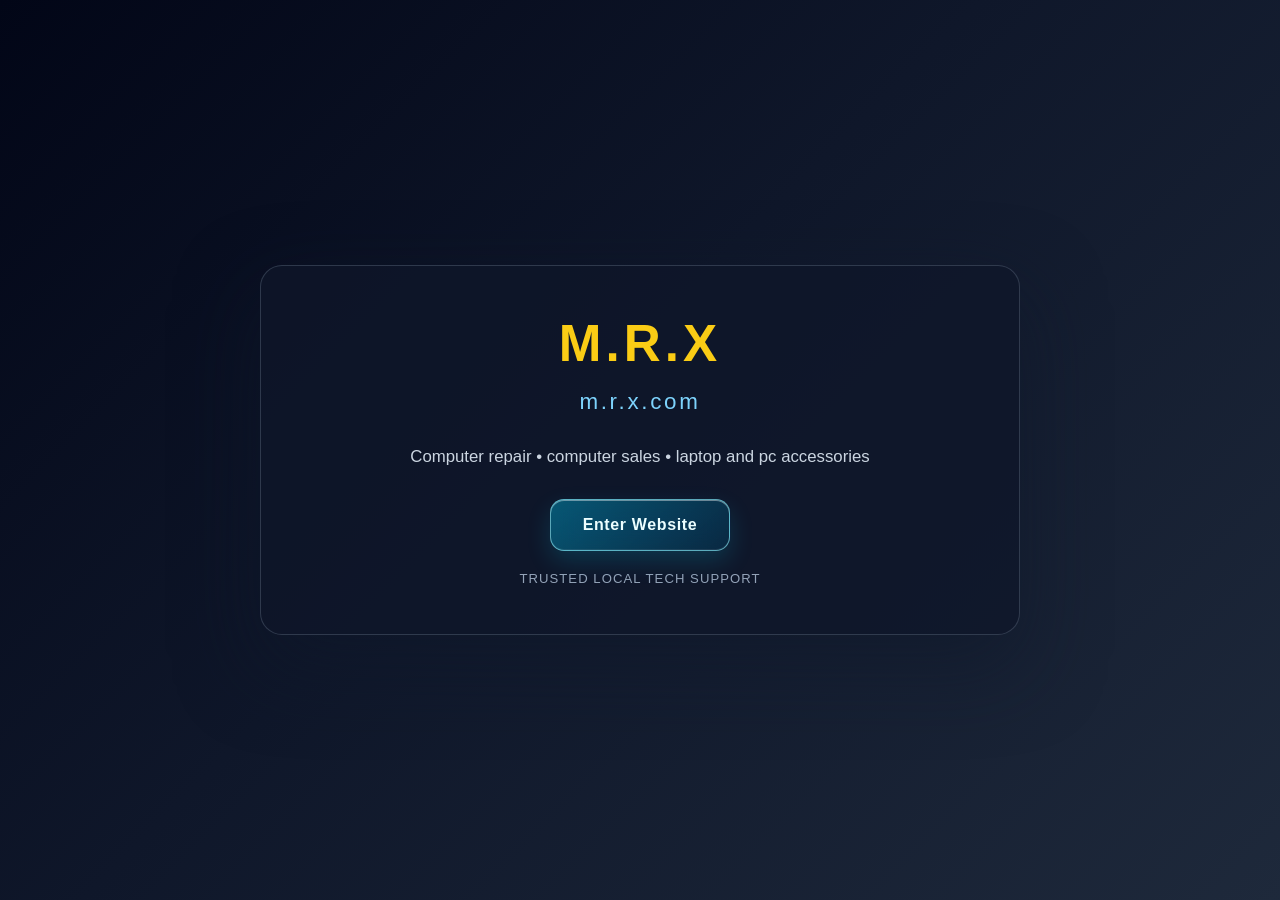
<file: index.html>
<!DOCTYPE html>
<html lang="en">
<head>
  <meta charset="UTF-8">
  <meta name="viewport" content="width=device-width, initial-scale=1.0">
  <meta name="theme-color" content="#020617">
  <title>M.R.X Computer Solutions</title>
  <style>
    * {
      box-sizing: border-box;
    }

    body {
      display: grid;
      place-items: center;
      min-height: 100vh;
      margin: 0;
      padding: 24px;
      color: #f8fafc;
      background: linear-gradient(135deg, #020617 0%, #0f172a 45%, #1e293b 100%);
      font-family: Arial, Helvetica, sans-serif;
    }

    .entry-box {
      width: min(760px, 100%);
      padding: 48px 32px;
      border: 1px solid rgba(148, 163, 184, 0.25);
      border-radius: 22px;
      background: rgba(15, 23, 42, 0.78);
      box-shadow: 0 30px 80px rgba(15, 23, 42, 0.55);
      text-align: center;
    }

    .brand {
      margin: 0 0 16px;
      color: #facc15;
      font-size: clamp(2rem, 4vw, 4rem);
      font-weight: 800;
      letter-spacing: 0.08em;
    }

    .domain {
      margin: 0 0 28px;
      color: #7dd3fc;
      font-size: clamp(1rem, 2vw, 1.4rem);
      letter-spacing: 0.12em;
      text-transform: lowercase;
    }

    .tagline {
      margin: 0 0 28px;
      color: #cbd5e1;
      font-size: 1.05rem;
      line-height: 1.7;
    }

    .btn {
      display: inline-block;
      padding: 16px 32px;
      border-radius: 999px;
      color: #111827;
      background: linear-gradient(135deg, #f59e0b, #f97316);
      box-shadow: 0 14px 28px rgba(249, 115, 22, 0.35);
      font-weight: 700;
      letter-spacing: 0.04em;
      text-decoration: none;
      transition: transform 0.2s ease, box-shadow 0.2s ease;
    }

    .btn:hover {
      transform: translateY(-2px);
      box-shadow: 0 18px 32px rgba(249, 115, 22, 0.4);
    }

    .btn:focus-visible {
      outline: 3px solid #7dd3fc;
      outline-offset: 4px;
    }

    .meta {
      margin: 20px 0 0;
      color: #94a3b8;
      font-size: 0.82rem;
      letter-spacing: 0.08em;
      text-transform: uppercase;
    }

    @media (max-width: 480px) {
      .entry-box {
        padding: 40px 22px;
      }
    }

    @media (prefers-reduced-motion: reduce) {
      .btn {
        transition: none;
      }
    }
  </style>
  <link rel="stylesheet" href="acrylic-buttons.css">
</head>
<body>
  <main class="entry-box">
    <h1 class="brand" data-mrx-content="indexBrand">M.R.X</h1>
    <p class="domain" data-mrx-content="indexDomain">m.r.x.com</p>
    <p class="tagline" data-mrx-content="indexTagline">Computer repair &bull; computer sales &bull; laptop and pc accessories</p>
    <a class="btn acrylic-btn" href="home.html">Enter Website</a>
    <p class="meta">Trusted local tech support</p>
  </main>
  <script src="mrx-backend-config.js"></script>
  <script src="mrx-backend.js"></script>
  <script src="mrx-site.js"></script>
</body>
</html>
</file>
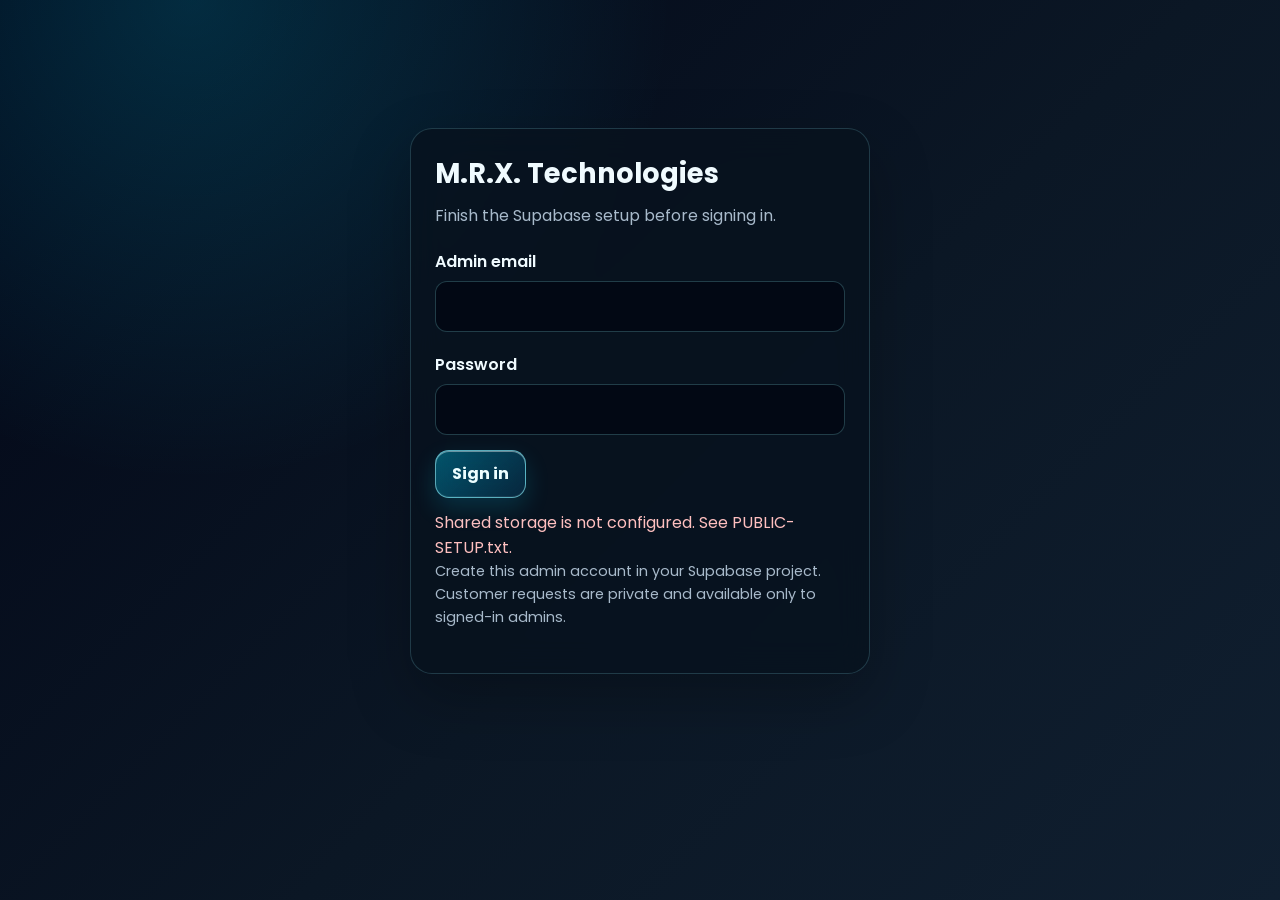
<file: admin.html>
<!DOCTYPE html>
<html lang="en">
<head>
  <meta charset="UTF-8">
  <meta name="viewport" content="width=device-width, initial-scale=1.0">
  <meta name="theme-color" content="#020617">
  <title>M.R.X. Technologies Admin</title>
  <link rel="preconnect" href="https://fonts.googleapis.com">
  <link rel="preconnect" href="https://fonts.gstatic.com" crossorigin>
  <link href="https://fonts.googleapis.com/css2?family=Poppins:wght@300;400;500;600;700;800&display=swap" rel="stylesheet">
  <link rel="stylesheet" href="acrylic-buttons.css">
  <style>
    :root {
      color-scheme: dark;
      --panel: rgba(8, 18, 30, 0.84);
      --line: rgba(142, 244, 255, 0.18);
      --muted: #a8bacb;
      --text: #f0fbff;
    }

    * { box-sizing: border-box; }

    body {
      min-height: 100vh;
      margin: 0;
      padding: 28px 16px;
      color: var(--text);
      background:
        radial-gradient(circle at 15% 0, rgba(0,217,255,0.17), transparent 34%),
        linear-gradient(135deg, #020617, #0b1725 55%, #101f30);
      font-family: Poppins, Arial, sans-serif;
    }

    button, input, textarea, select { font: inherit; }
    [hidden] { display: none !important; }

    .shell { width: min(1180px, 100%); margin: 0 auto; }
    .auth-panel { width: min(460px, 100%); margin: min(12vh, 100px) auto; }
    .auth-panel h1 { margin-bottom: 8px; font-size: 1.7rem; }
    .auth-panel .field { margin-top: 20px; }

    .topbar, .panel, .notice {
      border: 1px solid var(--line);
      border-radius: 22px;
      background: var(--panel);
      box-shadow: 0 24px 60px rgba(0,0,0,0.26);
      -webkit-backdrop-filter: blur(16px);
      backdrop-filter: blur(16px);
    }

    .topbar {
      display: flex;
      align-items: center;
      justify-content: space-between;
      gap: 18px;
      padding: 22px 26px;
      margin-bottom: 18px;
    }

    h1, h2, h3, p { margin-top: 0; }
    .topbar h1 { margin: 0; font-size: clamp(1.35rem, 3vw, 2rem); }
    .topbar nav, .actions, .tabs, .table-actions {
      display: flex;
      align-items: center;
      flex-wrap: wrap;
      gap: 10px;
    }

    .topbar nav a { color: #b7f4ff; text-decoration: none; }
    .topbar nav a:hover { text-decoration: underline; }
    .notice { padding: 18px 20px; margin-bottom: 18px; color: #cdebf0; line-height: 1.65; }
    .notice strong { color: #fff; }
    .panel { padding: 24px; margin-bottom: 18px; }
    .panel > h2 { margin-bottom: 8px; }
    .muted, .help { color: var(--muted); line-height: 1.6; }
    .help { margin-bottom: 20px; font-size: 0.9rem; }
    .tabs { margin: 22px 0; }
    .tabs .acrylic-btn[aria-selected="true"] { border-color: #c3faff; background: rgba(0,217,255,0.55); }
    .two-column { display: grid; grid-template-columns: repeat(2, minmax(0, 1fr)); gap: 16px; }
    .field { display: grid; gap: 7px; margin-bottom: 15px; }
    .field label { font-weight: 600; }
    input, textarea, select {
      width: 100%;
      padding: 12px 14px;
      border: 1px solid rgba(142,244,255,0.22);
      border-radius: 12px;
      color: var(--text);
      background: rgba(2,8,18,0.74);
    }

    textarea { min-height: 100px; resize: vertical; }
    input:focus-visible, textarea:focus-visible, select:focus-visible {
      outline: 2px solid #8ef4ff;
      outline-offset: 2px;
    }

    .content-field { padding: 16px; border: 1px solid var(--line); border-radius: 16px; }
    .content-field h3 { margin-bottom: 14px; color: #b7f4ff; }
    .message { min-height: 1.5em; margin: 12px 0 0; color: #ffc0c0; }
    .message.success { color: #8ef4bd; }
    .image-upload { display: grid; gap: 12px; }
    .image-dropzone {
      display: grid;
      min-height: 150px;
      place-items: center;
      padding: 20px;
      border: 2px dashed rgba(142,244,255,0.42);
      border-radius: 16px;
      color: var(--muted);
      background: rgba(0,217,255,0.04);
      text-align: center;
      transition: border-color 0.2s ease, background 0.2s ease;
    }
    .image-dropzone.dragover {
      border-color: #8ef4ff;
      background: rgba(0,217,255,0.13);
    }
    .image-dropzone p { margin: 0 0 10px; }
    .image-preview {
      display: block;
      width: min(320px, 100%);
      max-height: 220px;
      margin: 0 auto;
      border: 1px solid var(--line);
      border-radius: 14px;
      object-fit: contain;
      background: rgba(0,0,0,0.25);
    }
    .image-note { margin: 0; font-size: 0.84rem; }
    .table-wrap { overflow-x: auto; }
    table { width: 100%; border-collapse: collapse; min-width: 700px; }
    th, td { padding: 12px 10px; border-bottom: 1px solid var(--line); text-align: left; vertical-align: top; }
    th { color: #b7f4ff; white-space: nowrap; }
    .table-actions { align-items: flex-start; }
    .table-actions .acrylic-btn, .table-actions .danger, .danger { min-height: 38px; padding: 7px 12px; }
    .acrylic-btn.danger { border-color: rgba(255,130,150,0.5); background: rgba(130,24,49,0.5); color: #ffe4e8; }
    .acrylic-btn.danger:hover { background: rgba(160,28,58,0.72); }
    .status-select { min-width: 150px; }
    .empty { margin-top: 14px; }
    .acrylic-btn { padding: 10px 16px; }
    @media (max-width: 700px) {
      body { padding: 12px 10px; }
      .topbar { align-items: flex-start; flex-direction: column; padding: 18px; }
      .panel { padding: 18px; }
      .two-column { grid-template-columns: 1fr; gap: 0; }
    }
  </style>
</head>
<body>
  <main class="shell">
    <section id="adminLogin" class="panel auth-panel" aria-labelledby="authTitle">
      <h1 id="authTitle">M.R.X. Technologies</h1>
      <p id="authDescription" class="muted">Sign in with your admin account to open the shared dashboard.</p>
      <form id="authForm">
        <div class="field">
          <label for="authEmail">Admin email</label>
          <input id="authEmail" type="email" autocomplete="username" required>
        </div>
        <div class="field">
          <label for="authPassword">Password</label>
          <input id="authPassword" type="password" autocomplete="current-password" required>
        </div>
        <button id="authSubmit" class="acrylic-btn" type="submit">Sign in</button>
        <p id="authMessage" class="message" role="status" aria-live="polite"></p>
      </form>
      <p class="help">Create this admin account in your Supabase project. Customer requests are private and available only to signed-in admins.</p>
    </section>

    <div id="adminDashboard" hidden>
    <header class="topbar">
      <h1>M.R.X. Technologies</h1>
      <nav aria-label="Website navigation">
        <a href="index.html">Entry page</a>
        <a href="home.html">View website</a>
        <button id="adminLogout" class="acrylic-btn" type="button">Lock dashboard</button>
      </nav>
    </header>

    <aside class="notice">
      <strong>Shared requests:</strong> Contact and repair form submissions are stored in Supabase and can be viewed here from any device. Products and page-copy edits remain in this browser.
    </aside>
    <p id="dashboardMessage" class="message" role="status"></p>

    <section class="panel">
      <h2>Manage your website</h2>
      <p class="muted">Update local products and page text, and manage customer requests submitted from the website.</p>
      <div class="tabs" role="tablist" aria-label="Dashboard sections">
        <button class="acrylic-btn" type="button" role="tab" data-tab="products" aria-selected="true">Products</button>
        <button class="acrylic-btn" type="button" role="tab" data-tab="content" aria-selected="false">Page personalization</button>
        <button class="acrylic-btn" type="button" role="tab" data-tab="requests" aria-selected="false">Requests</button>
      </div>

      <section data-panel="products">
        <h3>Add or edit a product</h3>
        <form id="productForm">
          <input id="productId" type="hidden">
          <div class="two-column">
            <div class="field"><label for="productName">Product name</label><input id="productName" maxlength="100" required></div>
            <div class="field"><label for="productCategory">Category</label><input id="productCategory" maxlength="50" placeholder="Laptop, Desktop, Upgrade..." required></div>
            <div class="field"><label for="productPrice">Price</label><input id="productPrice" maxlength="40" placeholder="Example: 25,000 ETB" required></div>
            <div class="field">
              <span id="productImageLabel">Product image (optional)</span>
              <div id="imageDropzone" class="image-dropzone" role="group" aria-labelledby="productImageLabel">
                <div>
                  <p>Drag an image here, or choose one from your device.</p>
                  <button id="chooseImageButton" class="acrylic-btn" type="button">Choose image</button>
                </div>
              </div>
              <input id="productImageFile" type="file" accept="image/jpeg,image/png,image/webp" hidden>
              <img id="imagePreview" class="image-preview" alt="Selected product image preview" hidden>
              <div id="imageActions" class="actions" hidden>
                <button id="removeImageButton" class="acrylic-btn" type="button">Remove image</button>
              </div>
              <p class="image-note muted">JPG, PNG, or WebP. Images are resized and saved in this browser.</p>
            </div>
          </div>
          <div class="field"><label for="productDescription">Description</label><textarea id="productDescription" maxlength="500" required></textarea></div>
          <div class="actions">
            <button id="saveProductButton" class="acrylic-btn" type="submit">Add product</button>
            <button id="cancelEditButton" class="acrylic-btn" type="button" hidden>Cancel edit</button>
          </div>
          <p id="productMessage" class="message" role="status"></p>
        </form>

        <h3>Current products</h3>
        <div class="table-wrap">
          <table>
            <thead><tr><th>Name</th><th>Category</th><th>Price</th><th>Actions</th></tr></thead>
            <tbody id="productTable"></tbody>
          </table>
        </div>
        <p id="noProducts" class="muted empty" hidden>No products are listed.</p>
      </section>

      <section data-panel="content" hidden>
        <h3>Personalize website copy</h3>
        <p class="help">Text is displayed as plain text. Changes apply when each page is reloaded in this browser.</p>
        <form id="contentForm">
          <div class="two-column">
            <div class="content-field">
              <h3>Shared details</h3>
              <div class="field"><label for="content-brand">Business name</label><input id="content-brand" data-content-field="brand" maxlength="120"></div>
              <div class="field"><label for="content-founderName">Founder name</label><input id="content-founderName" data-content-field="founderName" maxlength="120"></div>
            </div>
            <div class="content-field">
              <h3>Entry page</h3>
              <div class="field"><label for="content-indexBrand">Brand name</label><input id="content-indexBrand" data-content-field="indexBrand" maxlength="120"></div>
              <div class="field"><label for="content-indexDomain">Domain label</label><input id="content-indexDomain" data-content-field="indexDomain" maxlength="100"></div>
              <div class="field"><label for="content-indexTagline">Tagline</label><textarea id="content-indexTagline" data-content-field="indexTagline" maxlength="300"></textarea></div>
            </div>
            <div class="content-field">
              <h3>Home page</h3>
              <div class="field"><label for="content-homeTitle">Main heading</label><input id="content-homeTitle" data-content-field="homeTitle" maxlength="140"></div>
              <div class="field"><label for="content-homeTagline">Subheading</label><input id="content-homeTagline" data-content-field="homeTagline" maxlength="300"></div>
              <div class="field"><label for="content-homeDescription">Introduction</label><textarea id="content-homeDescription" data-content-field="homeDescription" maxlength="1000"></textarea></div>
              <div class="field"><label for="content-servicesHeading">Services heading</label><input id="content-servicesHeading" data-content-field="servicesHeading" maxlength="140"></div>
              <div class="field"><label for="content-aboutHeading">About heading</label><input id="content-aboutHeading" data-content-field="aboutHeading" maxlength="140"></div>
              <div class="field"><label for="content-aboutDescription">About description</label><textarea id="content-aboutDescription" data-content-field="aboutDescription" maxlength="1000"></textarea></div>
            </div>
            <div class="content-field">
              <h3>Repair page</h3>
              <div class="field"><label for="content-repairTitle">Page heading</label><input id="content-repairTitle" data-content-field="repairTitle" maxlength="120"></div>
              <div class="field"><label for="content-repairLead">Introduction</label><textarea id="content-repairLead" data-content-field="repairLead" maxlength="1000"></textarea></div>
              <div class="field"><label for="content-repairFormHeading">Form heading</label><input id="content-repairFormHeading" data-content-field="repairFormHeading" maxlength="120"></div>
            </div>
            <div class="content-field">
              <h3>Sales page</h3>
              <div class="field"><label for="content-salesTitle">Page heading</label><input id="content-salesTitle" data-content-field="salesTitle" maxlength="120"></div>
              <div class="field"><label for="content-salesIntro">Introduction</label><textarea id="content-salesIntro" data-content-field="salesIntro" maxlength="500"></textarea></div>
            </div>
            <div class="content-field">
              <h3>Request confirmation</h3>
              <div class="field"><label for="content-confirmationTitle">Heading</label><input id="content-confirmationTitle" data-content-field="confirmationTitle" maxlength="140"></div>
              <div class="field"><label for="content-confirmationMessage">Message</label><textarea id="content-confirmationMessage" data-content-field="confirmationMessage" maxlength="500"></textarea></div>
            </div>
          </div>
          <div class="actions">
            <button class="acrylic-btn" type="submit">Save page copy</button>
            <button id="resetContentButton" class="acrylic-btn" type="button">Restore original copy</button>
          </div>
          <p id="contentMessage" class="message" role="status"></p>
        </form>
      </section>

      <section data-panel="requests" hidden>
        <h3>Repair and contact requests</h3>
        <p class="muted">Requests from the home and computer-repair pages are shared across devices. Refresh to see new submissions.</p>
        <div class="actions">
          <button id="refreshRequestsButton" class="acrylic-btn" type="button">Refresh list</button>
        </div>
        <p id="requestMessage" class="message" role="status"></p>
        <div class="table-wrap">
          <table>
            <thead><tr><th>Ticket</th><th>Page</th><th>Customer</th><th>Contact</th><th>Request</th><th>Submitted</th><th>Status</th><th>Action</th></tr></thead>
            <tbody id="requestTable"></tbody>
          </table>
        </div>
        <p id="noRequests" class="muted empty" hidden>No requests have been received.</p>
      </section>
    </section>
    </div>
  </main>
  <script src="mrx-backend-config.js"></script>
  <script src="mrx-backend.js"></script>
  <script src="admin-auth.js"></script>
</body>
</html>
</file>
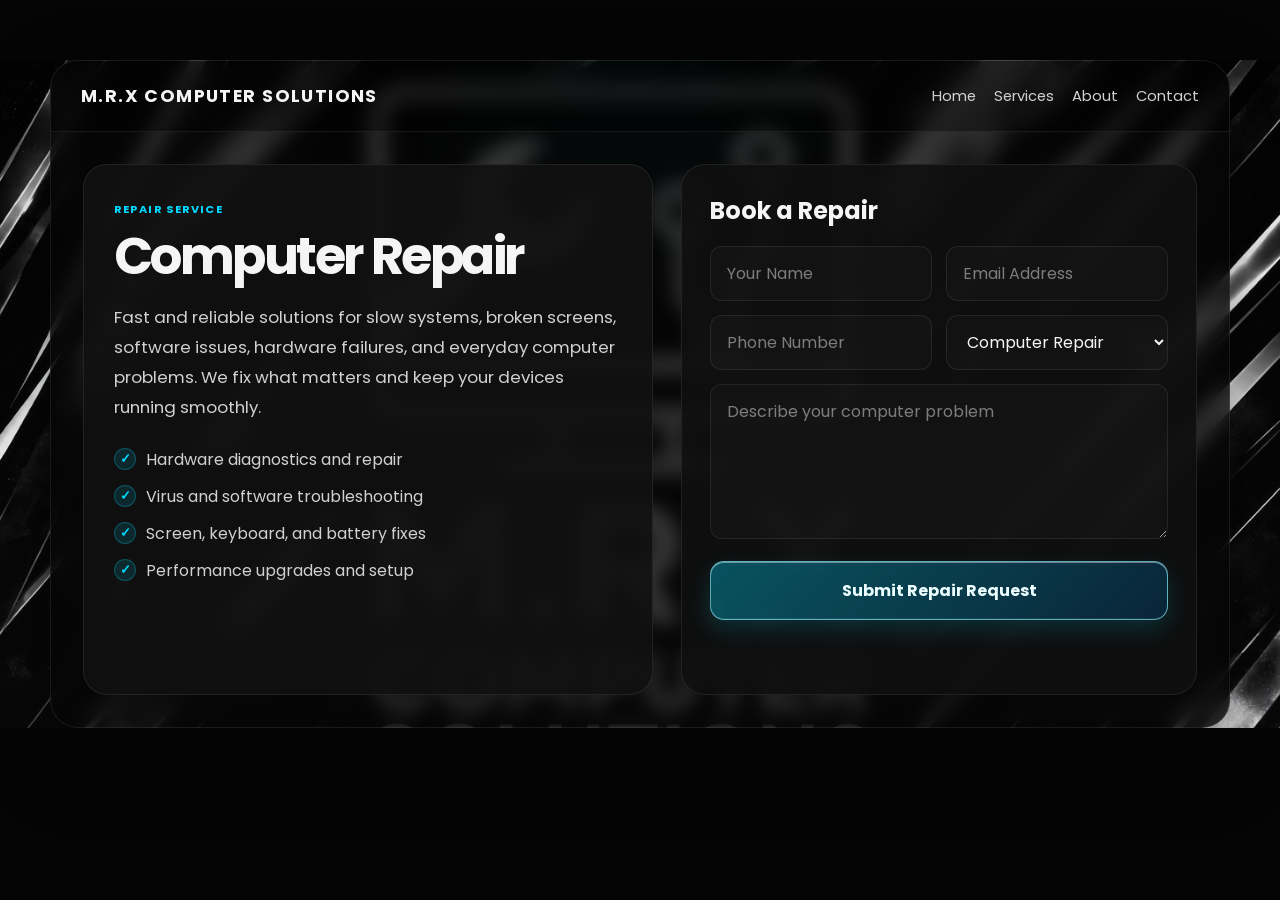
<file: computer-repair.html>
<!DOCTYPE html>
<html lang="en">
<head>
  <meta charset="UTF-8" />
  <meta name="viewport" content="width=device-width, initial-scale=1.0" />
  <title>Computer Repair | M.R.X Computer Solutions</title>
  <link rel="preconnect" href="https://fonts.googleapis.com" />
  <link rel="preconnect" href="https://fonts.gstatic.com" crossorigin />
  <link href="https://fonts.googleapis.com/css2?family=Poppins:wght@300;400;500;600;700;800&display=swap" rel="stylesheet" />
  <style>
    :root {
      --bg: #050505;
      --panel: rgba(16, 16, 16, 0.92);
      --panel-soft: rgba(22, 22, 22, 0.75);
      --line: rgba(255,255,255,0.08);
      --text: #f5f5f5;
      --muted: #d1d1d1;
      --primary: #00d9ff;
      --primary-2: #8ef4ff;
      --shadow: rgba(0,0,0,0.45);
    }

    * { box-sizing: border-box; }

    html, body {
      margin: 0;
      min-height: 100%;
      font-family: 'Poppins', sans-serif;
      background: var(--bg);
      color: var(--text);
    }

    body {
      background:
        radial-gradient(circle at top, rgba(0,217,255,0.14), transparent 25%),
        linear-gradient(180deg, rgba(255,255,255,0.01), rgba(255,255,255,0.03)),
        url('ChatGPT Image Aug 29, 2026, 08_32_48 PM.png') center/cover fixed no-repeat;
    }

    .page {
      width: min(1180px, calc(100% - 32px));
      margin: 60px auto;
      background: rgba(6,6,6,0.8);
      border: 1px solid var(--line);
      border-radius: 28px;
      overflow: hidden;
      box-shadow: 0 30px 80px var(--shadow);
      backdrop-filter: blur(10px);
    }

    .topbar {
      display: flex;
      justify-content: space-between;
      align-items: center;
      padding: 22px 30px;
      border-bottom: 1px solid var(--line);
      background: rgba(0,0,0,0.38);
    }

    .brand {
      font-size: 1.1rem;
      font-weight: 700;
      letter-spacing: 0.08em;
      text-transform: uppercase;
    }

    .nav {
      display: flex;
      gap: 18px;
      flex-wrap: wrap;
    }

    .nav a {
      color: var(--muted);
      text-decoration: none;
      font-size: 0.92rem;
    }

    .nav a:hover { color: var(--text); }

    .content {
      display: grid;
      grid-template-columns: 1.05fr 0.95fr;
      gap: 28px;
      padding: 32px;
    }

    .hero {
      background: rgba(17,17,17,0.9);
      border: 1px solid var(--line);
      border-radius: 24px;
      padding: 30px;
    }

    .eyebrow {
      display: inline-block;
      color: var(--primary);
      letter-spacing: 0.1em;
      font-size: 0.7rem;
      text-transform: uppercase;
      font-weight: 700;
      margin-bottom: 12px;
    }

    h1 {
      margin: 0;
      font-size: clamp(2.4rem, 4vw, 4rem);
      line-height: 1.05;
      letter-spacing: -0.05em;
    }

    .lead {
      color: var(--muted);
      font-size: 1.05rem;
      line-height: 1.8;
      margin: 18px 0 24px;
    }

    .feature-list {
      list-style: none;
      padding: 0;
      margin: 0 0 24px;
      display: grid;
      gap: 12px;
    }

    .feature-list li {
      display: flex;
      align-items: center;
      gap: 10px;
      color: var(--muted);
    }

    .check {
      width: 22px;
      height: 22px;
      border-radius: 50%;
      background: rgba(0,217,255,0.12);
      border: 1px solid rgba(0,217,255,0.25);
      display: grid;
      place-items: center;
      color: var(--primary);
      font-size: 0.8rem;
      font-weight: 700;
    }

    .card-panel {
      background: var(--panel);
      border: 1px solid var(--line);
      border-radius: 24px;
      padding: 28px;
    }

    .form-title {
      margin: 0 0 18px;
      font-size: 1.5rem;
    }

    .contact-form {
      display: grid;
      gap: 14px;
    }

    .contact-form input,
    .contact-form textarea,
    .contact-form select {
      width: 100%;
      background: rgba(255,255,255,0.02);
      border: 1px solid var(--line);
      border-radius: 12px;
      color: var(--text);
      font: inherit;
      padding: 14px 16px;
      resize: vertical;
    }

    .contact-form input::placeholder,
    .contact-form textarea::placeholder {
      color: rgba(255,255,255,0.45);
    }

    .row {
      display: grid;
      grid-template-columns: 1fr 1fr;
      gap: 14px;
    }

    .submit-btn {
      margin-top: 8px;
      background: linear-gradient(135deg, var(--primary), var(--primary-2));
      color: #031417;
      border: none;
      border-radius: 12px;
      padding: 16px 18px;
      font-weight: 800;
      font-size: 1rem;
      cursor: pointer;
      transition: transform 0.2s ease, box-shadow 0.2s ease;
      box-shadow: 0 18px 35px rgba(0,217,255,0.18);
    }

    .submit-btn:hover {
      transform: translateY(-2px);
    }

    @media (max-width: 900px) {
      .content {
        grid-template-columns: 1fr;
      }
    }

    @media (max-width: 620px) {
      .topbar {
        flex-direction: column;
        align-items: flex-start;
      }

      .row {
        grid-template-columns: 1fr;
      }

      .content, .hero, .card-panel {
        padding: 20px;
      }
    }
  </style>
  <link rel="stylesheet" href="acrylic-buttons.css" />
</head>
<body>
  <div class="page">
    <header class="topbar">
      <div class="brand" data-mrx-content="brand">M.R.X Computer Solutions</div>
      <nav class="nav">
        <a href="home.html">Home</a>
        <a href="home.html#services">Services</a>
        <a href="home.html#about">About</a>
        <a href="home.html#contact">Contact</a>
      </nav>
    </header>

    <main class="content">
      <section class="hero">
        <div class="eyebrow">Repair Service</div>
        <h1 data-mrx-content="repairTitle">Computer Repair</h1>
        <p class="lead" data-mrx-content="repairLead">
          Fast and reliable solutions for slow systems, broken screens, software issues,
          hardware failures, and everyday computer problems. We fix what matters and keep your devices running smoothly.
        </p>

        <ul class="feature-list">
          <li><span class="check">✓</span> Hardware diagnostics and repair</li>
          <li><span class="check">✓</span> Virus and software troubleshooting</li>
          <li><span class="check">✓</span> Screen, keyboard, and battery fixes</li>
          <li><span class="check">✓</span> Performance upgrades and setup</li>
        </ul>
      </section>

      <section class="card-panel">
        <h2 class="form-title" data-mrx-content="repairFormHeading">Book a Repair</h2>

        <form class="contact-form" id="repairForm">
          <div class="row">
            <input id="repairName" type="text" name="name" placeholder="Your Name" maxlength="160" required />
            <input id="repairEmail" type="email" name="email" placeholder="Email Address" maxlength="320" required />
          </div>

          <div class="row">
            <input id="repairPhone" type="text" name="phone" placeholder="Phone Number" maxlength="50" required />
            <select id="repairService" name="service" required>
              <option>Computer Repair</option>
              <option>Software Installation</option>
              <option>Hardware Upgrade</option>
            </select>
          </div>

          <textarea id="repairIssue" name="issue" rows="5" maxlength="3000" placeholder="Describe your computer problem" required></textarea>

          <button type="submit" class="submit-btn acrylic-btn">Submit Repair Request</button>
          <p id="requestSaveMessage" class="message" role="status"></p>
        </form>
      </section>
    </main>
  </div>

  <script>
    const repairForm = document.getElementById('repairForm');

    repairForm.addEventListener('submit', async function (event) {
      event.preventDefault();
      const submitButton = repairForm.querySelector('[type="submit"]');
      submitButton.disabled = true;

      const requestData = {
        name: document.getElementById('repairName').value.trim(),
        email: document.getElementById('repairEmail').value.trim(),
        phone: document.getElementById('repairPhone').value.trim(),
        issue: document.getElementById('repairIssue').value.trim(),
        service: document.getElementById('repairService').value.trim(),
        sourcePage: 'computer-repair.html'
      };

      try {
        await MRXSite.saveRequest(requestData);
        window.location.href = 'submitted.html';
      } catch (error) {
        document.getElementById('requestSaveMessage').textContent =
          'Unable to send your request: ' + error.message;
        console.error('Unable to save repair request:', error);
        submitButton.disabled = false;
      }
    });
  </script>
  <script src="mrx-backend-config.js"></script>
  <script src="mrx-backend.js"></script>
  <script src="mrx-site.js"></script>
</body>
</html>
</file>
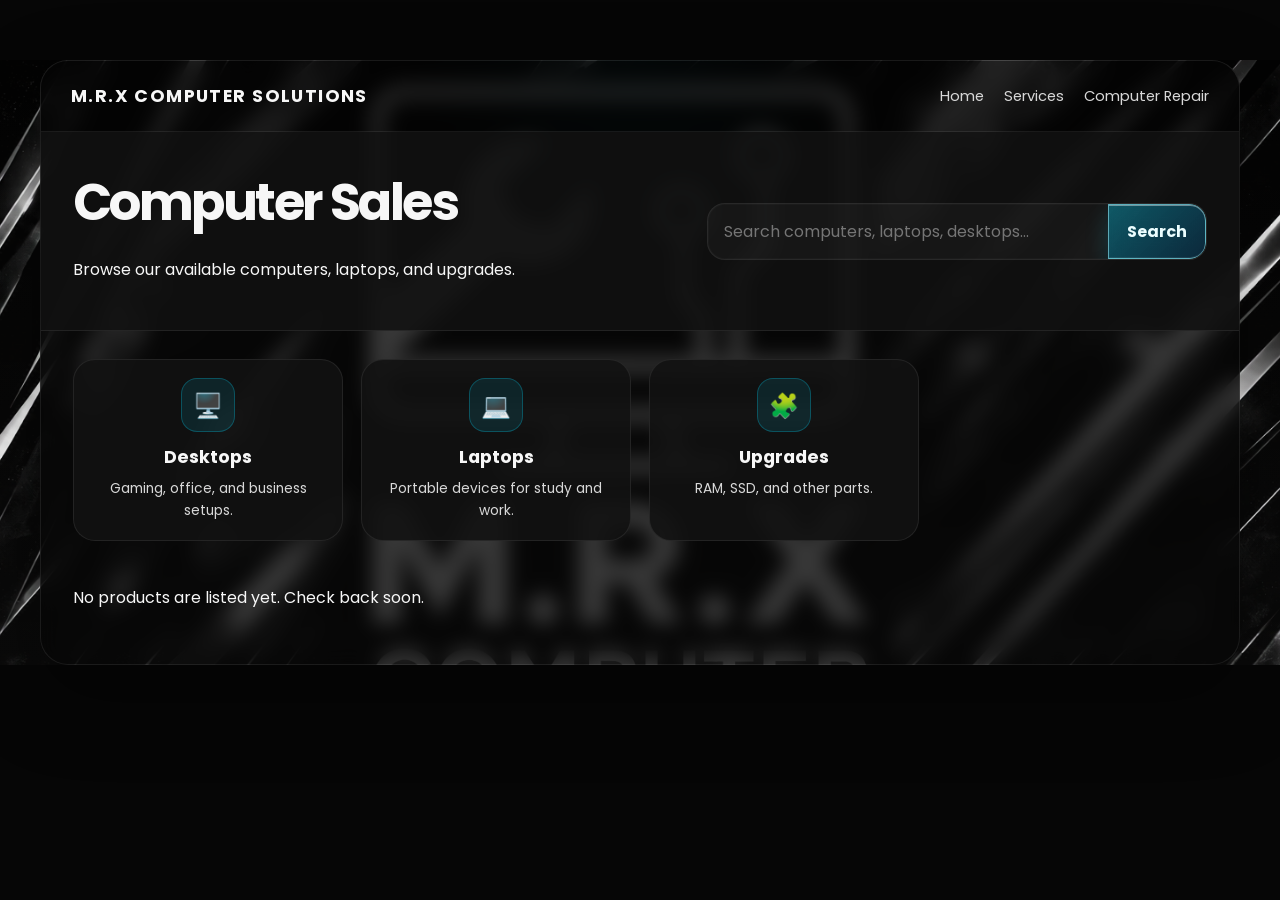
<file: computer-sales.html>
<!DOCTYPE html>
<html lang="en">
<head>
  <meta charset="UTF-8" />
  <meta name="viewport" content="width=device-width, initial-scale=1.0" />
  <title>Computer Sales | M.R.X Computer Solutions</title>
  <link rel="preconnect" href="https://fonts.googleapis.com" />
  <link rel="preconnect" href="https://fonts.gstatic.com" crossorigin />
  <link href="https://fonts.googleapis.com/css2?family=Poppins:wght@300;400;500;600;700;800&display=swap" rel="stylesheet" />
  <style>
    :root {
      --bg: #060606;
      --panel: rgba(16, 16, 16, 0.92);
      --panel-soft: rgba(22, 22, 22, 0.8);
      --line: rgba(255,255,255,0.08);
      --text: #f7f7f7;
      --muted: #d8d8d8;
      --primary: #00d9ff;
      --primary-2: #8ef4ff;
      --shadow: rgba(0,0,0,0.4);
    }

    * { box-sizing: border-box; }

    html, body {
      margin: 0;
      min-height: 100%;
      font-family: 'Poppins', sans-serif;
      background: var(--bg);
      color: var(--text);
    }

    body {
      background:
        radial-gradient(circle at top, rgba(0,217,255,0.14), transparent 25%),
        linear-gradient(180deg, rgba(255,255,255,0.01), rgba(255,255,255,0.04)),
        url('ChatGPT Image Aug 29, 2026, 08_32_48 PM.png') center/cover fixed no-repeat;
    }

    .page {
      width: min(1200px, calc(100% - 32px));
      margin: 60px auto;
      background: rgba(7,7,7,0.8);
      border: 1px solid var(--line);
      border-radius: 28px;
      overflow: hidden;
      box-shadow: 0 30px 80px var(--shadow);
      backdrop-filter: blur(10px);
    }

    .topbar {
      display: flex;
      justify-content: space-between;
      align-items: center;
      padding: 22px 30px;
      border-bottom: 1px solid var(--line);
      background: rgba(0,0,0,0.38);
    }

    .brand {
      font-size: 1.1rem;
      font-weight: 700;
      letter-spacing: 0.08em;
      text-transform: uppercase;
    }

    .nav {
      display: flex;
      gap: 20px;
      flex-wrap: wrap;
    }

    .nav a {
      color: var(--muted);
      text-decoration: none;
      font-size: 0.92rem;
    }

    .nav a:hover { color: var(--text); }

    .hero {
      padding: 32px;
      border-bottom: 1px solid var(--line);
      background: rgba(17,17,17,0.88);
    }

    .hero-inner {
      display: flex;
      align-items: center;
      justify-content: space-between;
      gap: 18px;
      flex-wrap: wrap;
    }

    .hero h1 {
      margin: 0;
      font-size: clamp(2.2rem, 4vw, 4rem);
      letter-spacing: -0.05em;
    }

    .search-wrap {
      flex: 1;
      min-width: 260px;
      max-width: 500px;
    }

    .search-box {
      display: flex;
      align-items: center;
      background: rgba(255,255,255,0.03);
      border: 1px solid var(--line);
      border-radius: 18px;
      overflow: hidden;
      box-shadow: inset 0 0 0 1px rgba(255,255,255,0.02);
    }

    .search-box input {
      width: 100%;
      background: transparent;
      border: none;
      color: var(--text);
      padding: 14px 16px;
      font: inherit;
      outline: none;
    }

    .search-box button {
      background: linear-gradient(135deg, var(--primary), var(--primary-2));
      color: #031417;
      font-weight: 700;
      border: none;
      padding: 14px 18px;
      cursor: pointer;
      border-radius: 0 16px 16px 0;
      transition: transform 0.25s ease, box-shadow 0.25s ease, filter 0.25s ease;
      box-shadow: 0 8px 18px rgba(0, 217, 255, 0.2);
    }

    .search-box button:hover {
      transform: translateY(-2px);
      box-shadow: 0 12px 26px rgba(0, 217, 255, 0.28);
      filter: brightness(1.05);
    }

    .search-box button:active {
      transform: translateY(0);
      box-shadow: 0 6px 16px rgba(0, 217, 255, 0.2);
    }

    .search-box button:focus-visible {
      outline: 2px solid rgba(142, 244, 255, 0.9);
      outline-offset: 2px;
    }

    .content {
      padding: 28px 32px 38px;
    }

    .categories {
      display: grid;
      grid-template-columns: repeat(4, minmax(180px, 1fr));
      gap: 18px;
      margin-bottom: 28px;
    }

    .category {
      background: rgba(18,18,18,0.9);
      border: 1px solid var(--line);
      border-radius: 22px;
      padding: 18px 16px;
      text-align: center;
      transition: transform 0.2s ease;
    }

    .category:hover {
      transform: translateY(-4px);
    }

    .category-icon {
      width: 54px;
      height: 54px;
      border-radius: 16px;
      background: rgba(0,217,255,0.1);
      border: 1px solid rgba(0,217,255,0.25);
      display: grid;
      place-items: center;
      margin: 0 auto 12px;
      font-size: 1.5rem;
    }

    .category h3 {
      margin: 0 0 8px;
      font-size: 1.1rem;
    }

    .category p {
      margin: 0;
      color: var(--muted);
      font-size: 0.86rem;
      line-height: 1.6;
    }

    .products {
      display: grid;
      grid-template-columns: repeat(3, minmax(220px, 1fr));
      gap: 22px;
    }

    .product {
      background: rgba(17,17,17,0.88);
      border: 1px solid var(--line);
      border-radius: 20px;
      overflow: hidden;
    }

    .product-image {
      height: 180px;
      background: linear-gradient(135deg, rgba(255,255,255,0.06), rgba(0,217,255,0.08));
      display: grid;
      place-items: center;
      font-size: 3rem;
      color: var(--primary);
      border-bottom: 1px solid var(--line);
    }

    .product-image img {
      width: 100%;
      height: 100%;
      object-fit: cover;
    }

    .product-body {
      padding: 18px;
    }

    .product-body h3 {
      margin: 0 0 8px;
      font-size: 1.2rem;
    }

    .product-body p {
      margin: 0 0 14px;
      color: var(--muted);
      line-height: 1.7;
      font-size: 0.9rem;
    }

    .product-category {
      color: var(--primary-2);
      font-weight: 600;
    }

    .price-row {
      display: flex;
      align-items: center;
      justify-content: space-between;
      gap: 12px;
      margin-top: 10px;
    }

    .price {
      font-size: 1.1rem;
      font-weight: 700;
      color: var(--primary-2);
    }

    .buy-btn {
      background: transparent;
      border: 1px solid var(--line);
      color: var(--text);
      padding: 10px 14px;
      border-radius: 10px;
      cursor: pointer;
    }

    .buy-btn:hover {
      background: rgba(255,255,255,0.03);
    }

    @media (max-width: 900px) {
      .categories {
        grid-template-columns: repeat(2, minmax(180px, 1fr));
      }

      .products {
        grid-template-columns: 1fr;
      }
    }

    @media (max-width: 620px) {
      .topbar {
        flex-direction: column;
        align-items: flex-start;
      }

      .categories {
        grid-template-columns: 1fr;
      }

      .hero,
      .content {
        padding: 20px;
      }
    }
  </style>
  <link rel="stylesheet" href="acrylic-buttons.css" />
</head>
<body>
  <div class="page">
    <header class="topbar">
      <div class="brand" data-mrx-content="brand">M.R.X Computer Solutions</div>
      <nav class="nav">
        <a href="home.html">Home</a>
        <a href="home.html#services">Services</a>
        <a href="computer-repair.html">Computer Repair</a>
      </nav>
    </header>

    <section class="hero">
      <div class="hero-inner">
        <div>
          <h1 data-mrx-content="salesTitle">Computer Sales</h1>
          <p class="sales-intro" data-mrx-content="salesIntro">Browse our available computers, laptops, and upgrades.</p>
        </div>

        <div class="search-wrap">
          <div class="search-box">
            <input type="text" id="searchInput" placeholder="Search computers, laptops, desktops..." />
            <button class="acrylic-btn" type="button">Search</button>
          </div>
        </div>
      </div>
    </section>

    <main class="content">
      <div class="categories">
        <div class="category">
          <div class="category-icon">🖥️</div>
          <h3>Desktops</h3>
          <p>Gaming, office, and business setups.</p>
        </div>

        <div class="category">
          <div class="category-icon">💻</div>
          <h3>Laptops</h3>
          <p>Portable devices for study and work.</p>
        </div>

        <div class="category">
          <div class="category-icon">🧩</div>
          <h3>Upgrades</h3>
          <p>RAM, SSD, and other parts.</p>
        </div>
      </div>

      <div id="productList" class="products" aria-live="polite"></div>
      <p id="noProducts" class="muted" hidden></p>
    </main>
  </div>

  <script>
    const searchInput = document.getElementById('searchInput');
    searchInput.addEventListener('input', function () {
      MRXSite.renderProducts();
    });
  </script>
  <script src="mrx-backend-config.js"></script>
  <script src="mrx-backend.js"></script>
  <script src="mrx-site.js"></script>
</body>
</html>
</file>
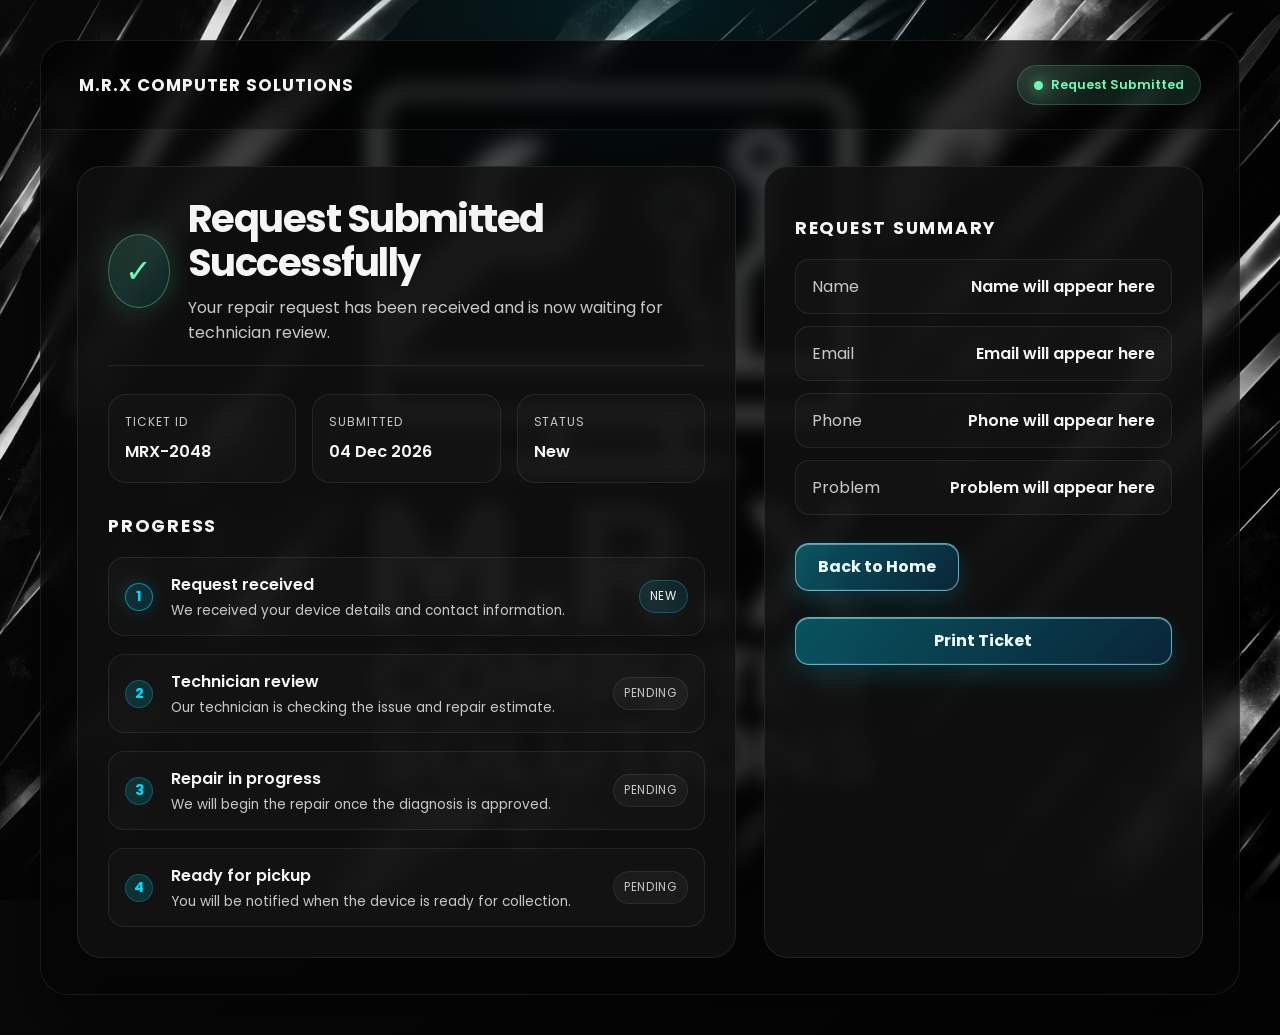
<file: submitted.html>
<!DOCTYPE html>
<html lang="en">
<head>
  <meta charset="UTF-8" />
  <meta name="viewport" content="width=device-width, initial-scale=1.0" />
  <title>Repair Request Submitted | M.R.X Computer Solutions</title>
  <link rel="preconnect" href="https://fonts.googleapis.com" />
  <link rel="preconnect" href="https://fonts.gstatic.com" crossorigin />
  <link href="https://fonts.googleapis.com/css2?family=Poppins:wght@300;400;500;600;700;800&display=swap" rel="stylesheet" />
  <style>
    :root {
      --bg: #040404;
      --bg-soft: #0d0d0d;
      --panel: rgba(19, 19, 19, 0.9);
      --panel-2: rgba(28, 28, 28, 0.88);
      --line: rgba(255, 255, 255, 0.08);
      --text: #f5f5f5;
      --muted: #c8c8c8;
      --primary: #00d9ff;
      --primary-soft: rgba(0, 217, 255, 0.15);
      --success: #6ef7b6;
      --warning: #ffd166;
      --shadow: rgba(0, 0, 0, 0.45);
    }

    * { box-sizing: border-box; }

    html, body {
      margin: 0;
      min-height: 100%;
      font-family: 'Poppins', sans-serif;
      background: var(--bg);
      color: var(--text);
    }

    body {
      background:
        radial-gradient(circle at top, rgba(0, 217, 255, 0.12), transparent 30%),
        linear-gradient(135deg, rgba(255,255,255,0.04) 0, rgba(255,255,255,0.01) 60%, transparent 100%),
        url('ChatGPT Image Aug 29, 2026, 08_32_48 PM.png') center/cover no-repeat fixed;
      display: flex;
      align-items: center;
      justify-content: center;
      padding: 40px 20px;
    }

    .page-shell {
      width: min(1200px, 100%);
      background: rgba(5, 5, 5, 0.72);
      border: 1px solid var(--line);
      border-radius: 28px;
      box-shadow: 0 35px 80px var(--shadow);
      backdrop-filter: blur(10px);
      overflow: hidden;
    }

    .topbar {
      padding: 24px 38px;
      display: flex;
      align-items: center;
      justify-content: space-between;
      border-bottom: 1px solid var(--line);
      background: rgba(0,0,0,0.42);
    }

    .brand {
      font-weight: 700;
      letter-spacing: 0.06em;
      text-transform: uppercase;
      font-size: 1.05rem;
    }

    .status-pill {
      display: inline-flex;
      align-items: center;
      gap: 8px;
      padding: 10px 16px;
      border-radius: 999px;
      background: rgba(110, 247, 182, 0.12);
      border: 1px solid rgba(110, 247, 182, 0.2);
      color: var(--success);
      font-size: 0.8rem;
      font-weight: 600;
    }

    .dot {
      width: 9px;
      height: 9px;
      border-radius: 50%;
      background: var(--success);
      box-shadow: 0 0 14px rgba(110, 247, 182, 0.9);
    }

    .content {
      display: grid;
      grid-template-columns: 1.2fr 0.8fr;
      gap: 28px;
      padding: 36px;
    }

    .main-panel,
    .side-panel {
      background: rgba(17,17,17,0.86);
      border: 1px solid var(--line);
      border-radius: 24px;
      padding: 30px;
    }

    .success-box {
      display: flex;
      align-items: center;
      gap: 18px;
      margin-bottom: 28px;
      padding-bottom: 20px;
      border-bottom: 1px solid var(--line);
    }

    .success-icon {
      width: 74px;
      height: 74px;
      border-radius: 50%;
      background: linear-gradient(135deg, rgba(110,247,182,0.18), rgba(0,217,255,0.1));
      border: 1px solid rgba(110,247,182,0.35);
      display: grid;
      place-items: center;
      box-shadow: 0 0 30px rgba(110,247,182,0.2);
      font-size: 2rem;
      color: var(--success);
    }

    h1 {
      margin: 0;
      font-size: clamp(2rem, 3vw, 3rem);
      line-height: 1.15;
      letter-spacing: -0.04em;
    }

    .subtext {
      color: var(--muted);
      font-size: 1rem;
      margin-top: 10px;
    }

    .meta-row {
      display: grid;
      grid-template-columns: repeat(3, minmax(120px, 1fr));
      gap: 16px;
      margin: 26px 0 30px;
    }

    .meta-box {
      background: rgba(255,255,255,0.02);
      border: 1px solid var(--line);
      border-radius: 18px;
      padding: 18px 16px;
    }

    .meta-label {
      display: block;
      color: var(--muted);
      font-size: 0.75rem;
      text-transform: uppercase;
      letter-spacing: 0.08em;
      margin-bottom: 8px;
    }

    .meta-value {
      font-size: 1.02rem;
      font-weight: 600;
    }

    .timeline {
      margin-top: 12px;
    }

    .timeline h3,
    .summary h3 {
      font-size: 1.1rem;
      margin-bottom: 18px;
      text-transform: uppercase;
      letter-spacing: 0.1em;
      color: var(--text);
    }

    .steps {
      list-style: none;
      padding: 0;
      margin: 0;
      display: grid;
      gap: 18px;
    }

    .steps li {
      display: grid;
      grid-template-columns: 28px 1fr auto;
      gap: 18px;
      align-items: center;
      background: rgba(255,255,255,0.02);
      border: 1px solid var(--line);
      border-radius: 16px;
      padding: 14px 16px;
    }

    .step-number {
      width: 28px;
      height: 28px;
      border-radius: 50%;
      background: var(--primary-soft);
      border: 1px solid rgba(0,217,255,0.25);
      color: var(--primary);
      font-weight: 700;
      display: grid;
      place-items: center;
      font-size: 0.9rem;
    }

    .steps li.done .step-number {
      background: rgba(110,247,182,0.15);
      border-color: rgba(110,247,182,0.35);
      color: var(--success);
    }

    .steps li.current .step-number {
      border-color: rgba(0,217,255,0.55);
      background: rgba(0,217,255,0.14);
      color: var(--primary);
      box-shadow: 0 0 18px rgba(0,217,255,0.16);
    }

    .steps li.current .step-tag {
      border-color: rgba(0,217,255,0.28);
      background: rgba(0,217,255,0.1);
      color: var(--primary-2);
    }

    .step-title {
      font-weight: 600;
      margin-bottom: 4px;
    }

    .step-text {
      color: var(--muted);
      font-size: 0.85rem;
    }

    .step-tag {
      font-size: 0.72rem;
      padding: 7px 10px;
      border-radius: 999px;
      background: rgba(255,255,255,0.04);
      border: 1px solid var(--line);
      color: var(--muted);
      text-transform: uppercase;
      letter-spacing: 0.06em;
    }

    .steps li.done .step-tag {
      background: rgba(110,247,182,0.1);
      border-color: rgba(110,247,182,0.2);
      color: var(--success);
    }

    .summary {
      margin-top: 10px;
    }

    .summary-list {
      list-style: none;
      margin: 0;
      padding: 0;
      display: grid;
      gap: 12px;
    }

    .summary-list li {
      display: flex;
      justify-content: space-between;
      gap: 20px;
      background: rgba(255,255,255,0.02);
      border: 1px solid var(--line);
      border-radius: 14px;
      padding: 14px 16px;
      color: var(--muted);
    }

    .summary-list strong {
      color: var(--text);
      font-weight: 600;
    }

    .actions {
      display: flex;
      flex-wrap: wrap;
      gap: 14px;
      margin-top: 28px;
    }

    .btn {
      text-decoration: none;
      display: inline-flex;
      align-items: center;
      justify-content: center;
      min-height: 52px;
      padding: 0 22px;
      border-radius: 12px;
      font-weight: 700;
      transition: 0.25s ease;
      border: 1px solid transparent;
      cursor: pointer;
    }

    .btn-primary {
      background: linear-gradient(135deg, var(--primary), #8ef4ff);
      color: #031417;
      box-shadow: 0 18px 35px rgba(0, 217, 255, 0.2);
    }

    .btn-primary:hover { transform: translateY(-2px); }

    .btn-secondary {
      background: transparent;
      border-color: var(--line);
      color: var(--text);
    }

    .btn-secondary:hover {
      background: rgba(255,255,255,0.03);
    }

    .print-ticket {
      background: #ffffff;
      color: #111111;
      border: 1px solid #d9d9d9;
      box-shadow: none;
      border-radius: 0;
      width: 100%;
      max-width: 100%;
      margin-top: 12px;
    }

    @media (max-width: 900px) {
      .content {
        grid-template-columns: 1fr;
      }
    }

    @media (max-width: 620px) {
      .topbar {
        flex-direction: column;
        gap: 16px;
        align-items: flex-start;
      }

      .content,
      .main-panel,
      .side-panel {
        padding: 20px;
      }

      .meta-row {
        grid-template-columns: 1fr;
      }

      .steps li {
        grid-template-columns: 30px 1fr;
      }

      .step-tag {
        grid-column: 2;
        justify-self: start;
      }

      .actions {
        flex-direction: column;
      }

      .btn {
        width: 100%;
      }
    }

    @media print {
      body {
        background: #ffffff;
        padding: 0;
      }

      .page-shell {
        width: 100%;
        border: none;
        box-shadow: none;
        background: #ffffff;
        border-radius: 0;
      }

      .topbar,
      .actions,
      .timeline,
      .main-panel .subtext,
      .success-icon,
      .status-pill {
        display: none !important;
      }

      .content {
        display: block;
        padding: 0;
      }

      .main-panel,
      .side-panel {
        background: #ffffff;
        border: 1px solid #d9d9d9;
        border-radius: 0;
        box-shadow: none;
        padding: 20px;
        color: #111111;
      }

      h1,
      .meta-label,
      .meta-value,
      .summary-list span,
      .summary-list strong,
      .summary h3,
      .brand {
        color: #111111 !important;
      }

      .summary-list li,
      .meta-box {
        border: 1px solid #d9d9d9;
        background: #ffffff;
      }

      .print-ticket {
        display: none !important;
      }
    }
  </style>
  <link rel="stylesheet" href="acrylic-buttons.css" />
</head>
<body>
  <div class="page-shell">
    <header class="topbar">
      <div class="brand" data-mrx-content="brand">M.R.X Computer Solutions</div>
      <div class="status-pill"><span class="dot"></span> Request Submitted</div>
    </header>

    <main class="content">
      <section class="main-panel">
        <div class="success-box">
          <div class="success-icon">✓</div>
          <div>
            <h1 data-mrx-content="confirmationTitle">Request Submitted Successfully</h1>
            <div class="subtext" data-mrx-content="confirmationMessage">Your repair request has been received and is now waiting for technician review.</div>
          </div>
        </div>

        <div class="meta-row">
          <div class="meta-box">
            <span class="meta-label">Ticket ID</span>
            <div class="meta-value" id="ticketId">MRX-2048</div>
          </div>
          <div class="meta-box">
            <span class="meta-label">Submitted</span>
            <div class="meta-value" id="submittedTime">Today</div>
          </div>
          <div class="meta-box">
            <span class="meta-label">Status</span>
            <div class="meta-value" id="requestStatus">New</div>
          </div>
        </div>

        <div class="timeline">
          <h3>Progress</h3>
          <ul class="steps">
            <li class="done" data-request-step>
              <div class="step-number">1</div>
              <div>
                <div class="step-title">Request received</div>
                <div class="step-text">We received your device details and contact information.</div>
              </div>
              <div class="step-tag">Done</div>
            </li>
            <li data-request-step>
              <div class="step-number">2</div>
              <div>
                <div class="step-title">Technician review</div>
                <div class="step-text">Our technician is checking the issue and repair estimate.</div>
              </div>
              <div class="step-tag">In review</div>
            </li>
            <li data-request-step>
              <div class="step-number">3</div>
              <div>
                <div class="step-title">Repair in progress</div>
                <div class="step-text">We will begin the repair once the diagnosis is approved.</div>
              </div>
              <div class="step-tag">Pending</div>
            </li>
            <li data-request-step>
              <div class="step-number">4</div>
              <div>
                <div class="step-title">Ready for pickup</div>
                <div class="step-text">You will be notified when the device is ready for collection.</div>
              </div>
              <div class="step-tag">Waiting</div>
            </li>
          </ul>
        </div>
      </section>

      <aside class="side-panel">
        <div class="summary">
          <h3>Request Summary</h3>
          <ul class="summary-list">
            <li><span>Name</span> <strong id="customerNameValue">Name will appear here</strong></li>
            <li><span>Email</span> <strong id="customerEmailValue">Email will appear here</strong></li>
            <li><span>Phone</span> <strong id="customerContact">Phone will appear here</strong></li>
            <li><span>Problem</span> <strong id="issueText">Problem will appear here</strong></li>
          </ul>
        </div>

        <div class="actions">
          <a href="home.html" class="btn btn-primary acrylic-btn">Back to Home</a>
          <button class="btn btn-secondary print-ticket acrylic-btn" type="button" onclick="window.print()">Print Ticket</button>
        </div>
      </aside>
    </main>
  </div>

  <script src="mrx-backend-config.js"></script>
  <script src="mrx-backend.js"></script>
  <script src="mrx-site.js"></script>
  <script>
    let savedRequest = {};
    try {
      savedRequest = JSON.parse(sessionStorage.getItem(MRXSite.keys.latestRequest) || '{}');
    } catch (error) {
      console.error('Could not read the temporary request confirmation:', error);
    }

    const request = {
      name: savedRequest.name || 'Name will appear here',
      email: savedRequest.email || 'Email will appear here',
      phone: savedRequest.phone || 'Phone will appear here',
      issue: savedRequest.issue || 'Problem will appear here'
    };

    document.getElementById('customerNameValue').textContent = request.name;
    document.getElementById('customerEmailValue').textContent = request.email;
    document.getElementById('customerContact').textContent = request.phone;
    document.getElementById('issueText').textContent = request.issue;

    const now = savedRequest.submittedAt ? new Date(savedRequest.submittedAt) : new Date();
    const dateLabel = now.toLocaleDateString('en-GB', { day: '2-digit', month: 'short', year: 'numeric' });
    document.getElementById('submittedTime').textContent = dateLabel;
    document.getElementById('requestStatus').textContent = savedRequest.status || 'New';
    document.getElementById('ticketId').textContent = savedRequest.ticketId || 'MRX-2048';

    const progressByStatus = {
      'New': 1,
      'In review': 2,
      'Repair in progress': 3,
      'Ready for pickup': 4,
      'Completed': 4
    };
    const currentProgress = progressByStatus[savedRequest.status || 'New'] || 1;
    document.querySelectorAll('[data-request-step]').forEach((step, index) => {
      const stepNumber = index + 1;
      step.classList.toggle('done', stepNumber < currentProgress ||
        (savedRequest.status === 'Completed' && stepNumber <= currentProgress));
      step.classList.toggle('current', savedRequest.status !== 'Completed' && stepNumber === currentProgress);
      const tag = step.querySelector('.step-tag');
      if (savedRequest.status === 'Completed') {
        tag.textContent = 'Done';
      } else if (stepNumber < currentProgress) {
        tag.textContent = 'Done';
      } else if (stepNumber === currentProgress) {
        tag.textContent = savedRequest.status || 'New';
      } else {
        tag.textContent = 'Pending';
      }
    });
  </script>
</body>
</html>
</file>
<file: acrylic-buttons.css>
.acrylic-btn {
  appearance: none;
  display: inline-flex;
  align-items: center;
  justify-content: center;
  min-height: 48px;
  border: 1px solid rgba(142, 244, 255, 0.62);
  border-radius: 14px;
  background: linear-gradient(135deg, rgba(0, 217, 255, 0.34), rgba(8, 47, 73, 0.72));
  color: #ecfeff;
  box-shadow:
    inset 0 1px 0 rgba(255, 255, 255, 0.4),
    inset 0 -1px 0 rgba(255, 255, 255, 0.08),
    0 10px 24px rgba(0, 217, 255, 0.16);
  -webkit-backdrop-filter: blur(14px) saturate(145%);
  backdrop-filter: blur(14px) saturate(145%);
  font: inherit;
  font-weight: 700;
  text-decoration: none;
  cursor: pointer;
  transition:
    transform 0.2s ease,
    border-color 0.2s ease,
    background 0.2s ease,
    box-shadow 0.2s ease;
}

.acrylic-btn:hover {
  transform: translateY(-2px);
  border-color: rgba(190, 250, 255, 0.9);
  background: linear-gradient(135deg, rgba(0, 217, 255, 0.46), rgba(8, 47, 73, 0.82));
  box-shadow:
    inset 0 1px 0 rgba(255, 255, 255, 0.52),
    0 14px 30px rgba(0, 217, 255, 0.24);
}

.acrylic-btn:active {
  transform: translateY(0);
}

.acrylic-btn:focus-visible {
  outline: 2px solid #8ef4ff;
  outline-offset: 3px;
}

button.acrylic-btn {
  border: 1px solid rgba(142, 244, 255, 0.62);
  background: linear-gradient(135deg, rgba(0, 217, 255, 0.34), rgba(8, 47, 73, 0.72));
  color: #ecfeff;
  box-shadow:
    inset 0 1px 0 rgba(255, 255, 255, 0.4),
    inset 0 -1px 0 rgba(255, 255, 255, 0.08),
    0 10px 24px rgba(0, 217, 255, 0.16);
}

.search-box button.acrylic-btn {
  border-radius: 0 16px 16px 0;
}

.search-box button.acrylic-btn:hover {
  transform: none;
}

@media (prefers-reduced-motion: reduce) {
  .acrylic-btn {
    transition: none;
  }
}
</file>
